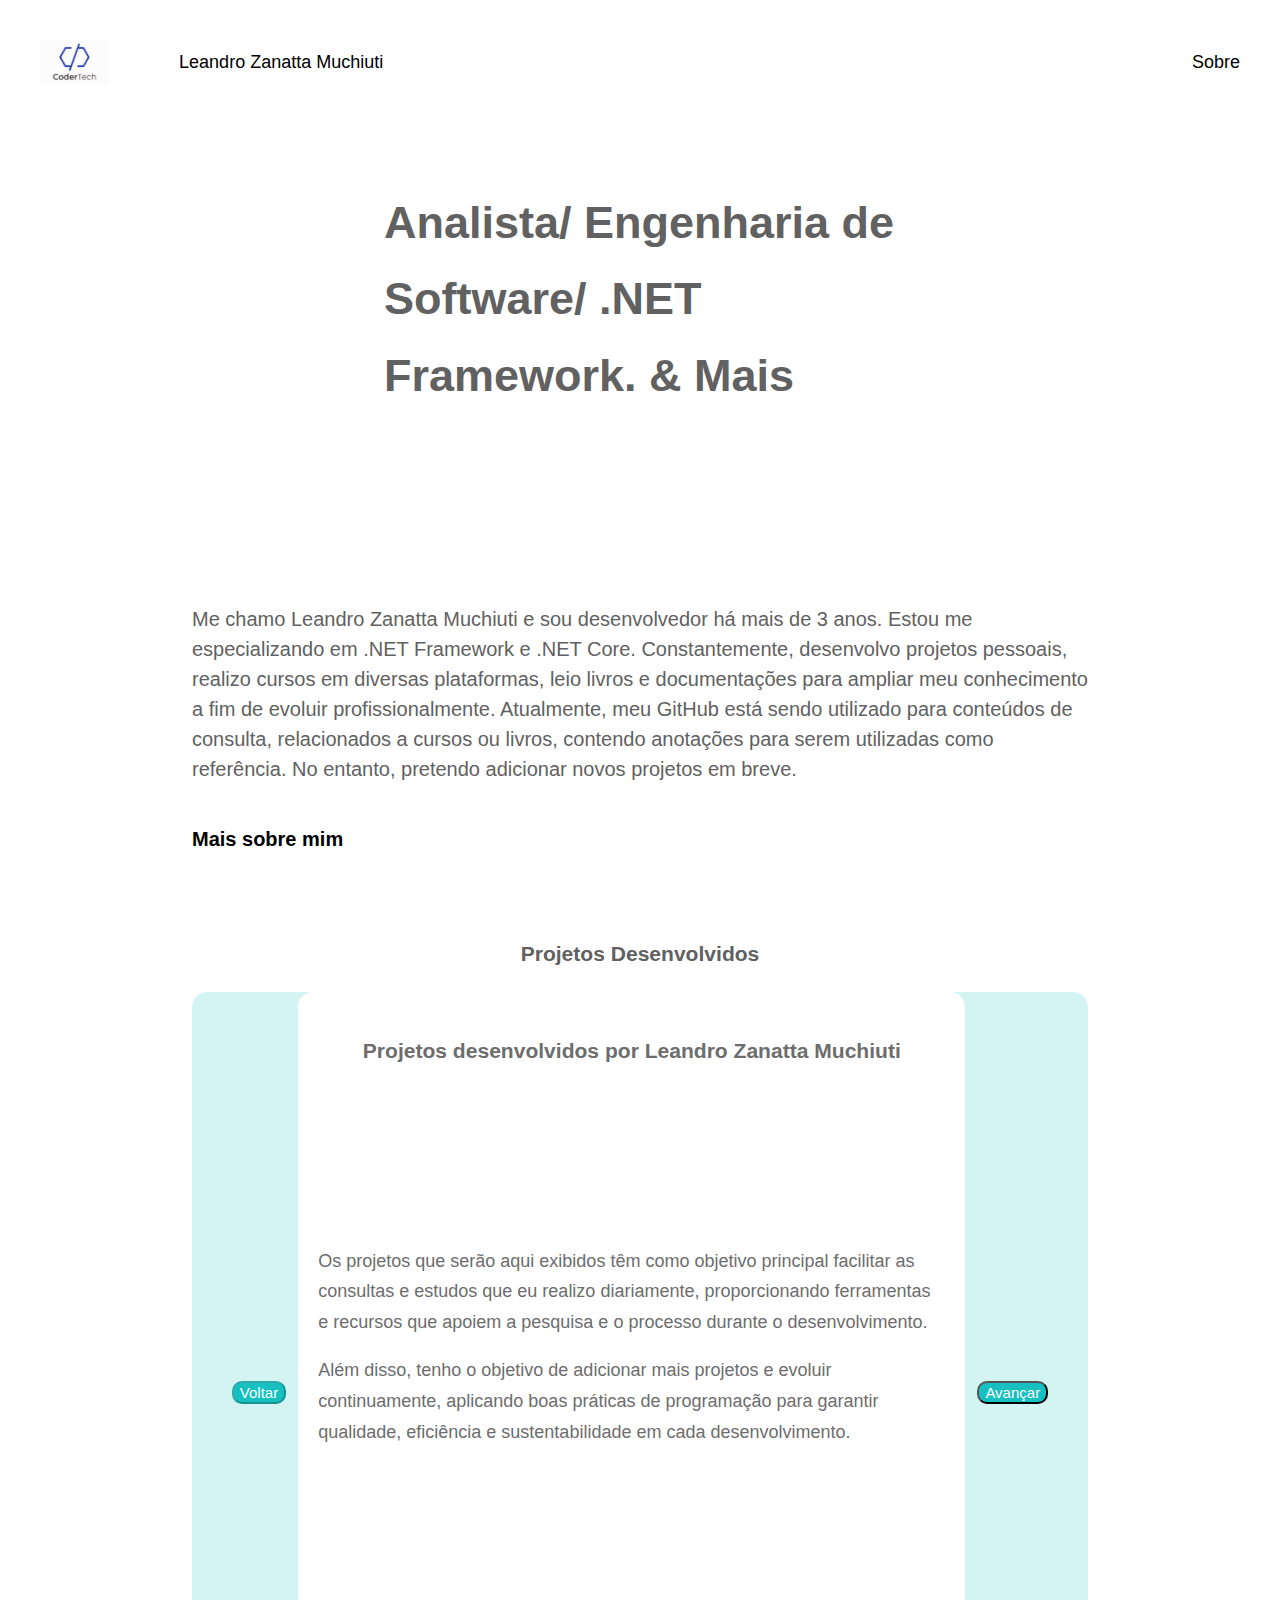
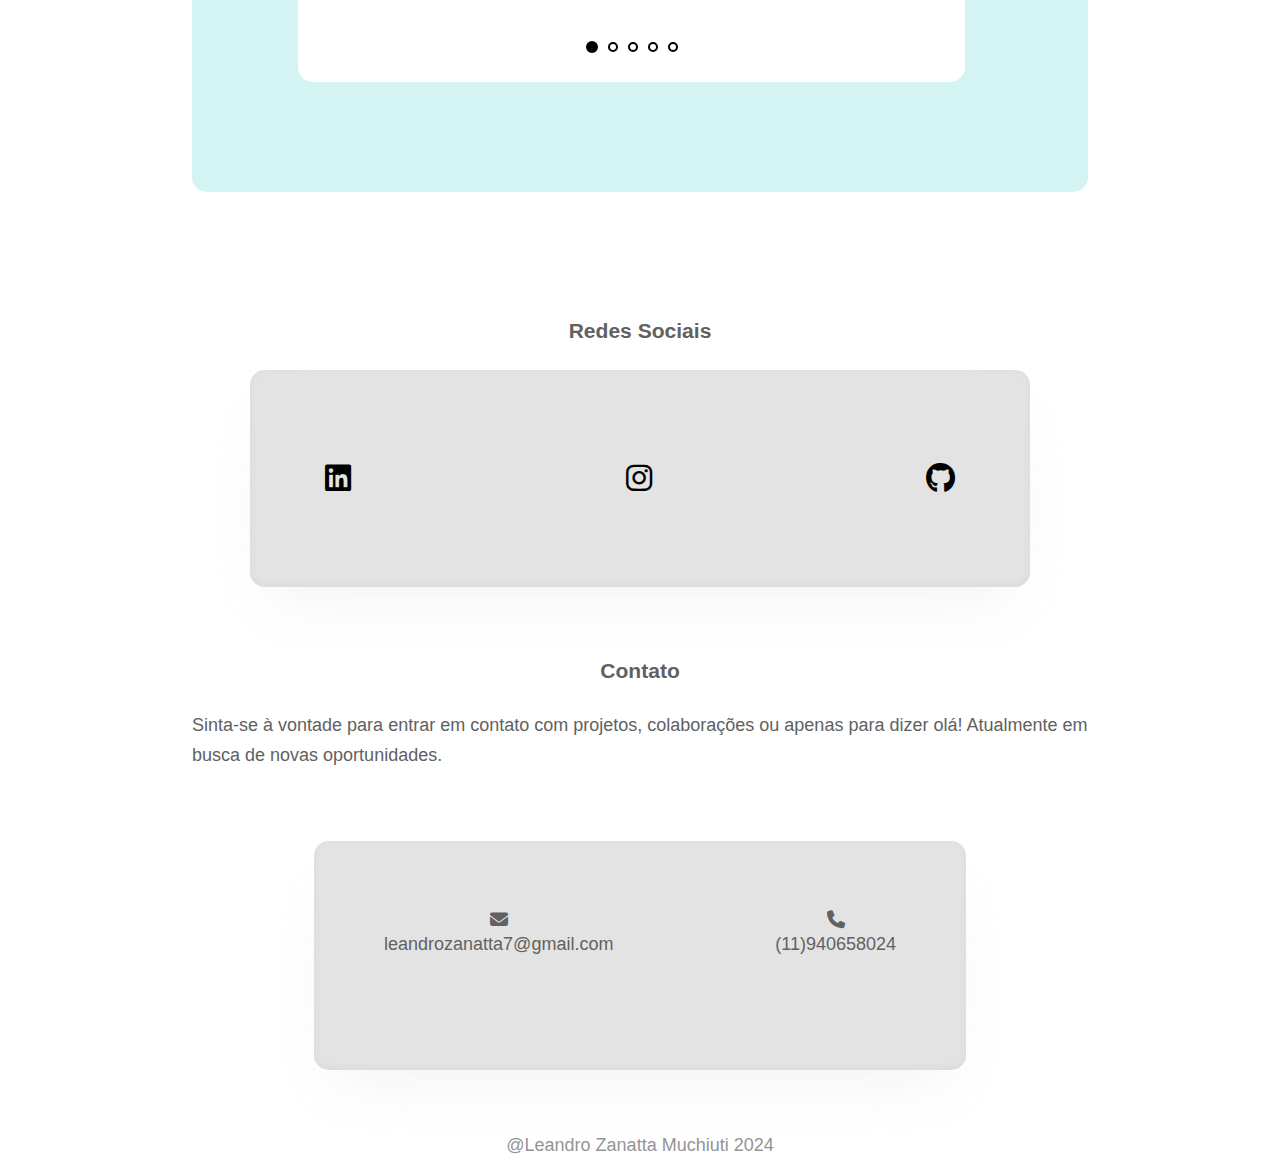
<file: index.html>
<!DOCTYPE html>
<html lang="en">
<head>
    <meta charset="UTF-8">
    <meta name="viewport" content="width=device-width, initial-scale=1.0">
    <link href="assets/css/style.css" rel="stylesheet">
    <!-- <link rel="stylesheet" href="https://cdnjs.cloudflare.com/ajax/libs/font-awesome/6.5.2/css/all.min.css"> -->
    <link rel="stylesheet" href="assets/css/all.min.css">
    <!-- <script src="https://code.jquery.com/jquery-3.7.1.min.js" integrity="sha256-/JqT3SQfawRcv/BIHPThkBvs0OEvtFFmqPF/lYI/Cxo=" crossorigin="anonymous"></script> -->
    <script src="scripts/jquery.min.js"></script>
    <title>Leandro Zanatta</title>
</head>
<body>
    <header class="header-itens">
        <div class="header-logo">
            <img src="assets/img/coder.png" alt="Logo">
            <a href="index.html">Leandro Zanatta Muchiuti</a>
        </div>
        <a href="sobre.html">Sobre</a>
        <div class="menu-drop">
            <button class="btn-drop" id="btn-drop">&#9776;</button>
            <div class="dropdown-content">  
                <a href="index.html">Inicio</a>
                <a href="sobre.html">Sobre</a>
            </div>
        </div>
    </header>
    <main class="main-content">
        <h1>Analista/ Engenharia de Software/ .NET Framework. & Mais</h1>
        <section class="intro-sobre">
            Me chamo Leandro Zanatta Muchiuti e sou desenvolvedor há mais de 3 anos. Estou me especializando em .NET Framework e .NET Core. 
            Constantemente, desenvolvo projetos pessoais, realizo cursos em diversas plataformas, leio livros e documentações para ampliar meu conhecimento a fim 
            de evoluir profissionalmente. Atualmente, meu GitHub está sendo utilizado para conteúdos de consulta, relacionados a cursos ou livros, 
            contendo anotações para serem utilizadas como referência. No entanto, pretendo adicionar novos projetos em breve.
            <p></p>
            <strong><a href="sobre.html">Mais sobre mim</a></strong>
        </section>
        <h3>Projetos Desenvolvidos</h3>
        <section class="container-projetos">
            <article class="projeto-item projeto-ativo">
                    <h3>Projetos desenvolvidos por Leandro Zanatta Muchiuti</h3>
                    <span>
                        <p>
                        Os projetos que serão aqui exibidos têm como objetivo principal facilitar as consultas e estudos que eu realizo diariamente, proporcionando ferramentas 
                        e recursos que apoiem a pesquisa e o processo durante o desenvolvimento.
                        <p>
                        Além disso, tenho o objetivo de adicionar mais projetos e evoluir continuamente, aplicando boas práticas de programação para garantir qualidade, 
                        eficiência e sustentabilidade em cada desenvolvimento.
                    </span>                             
            </article>
            <article class="projeto-item">
                <span>Projeto Api produtos</span>
                <a href="https://github.com/Lezanatta/Api-Produtos/tree/master" target="_blank"><img src="assets/img/api.png" alt="Projeto .NET"></a> 
                <span>
                    Projeto relacionado a uma Api, que basicamente é um CRUD feito em .NET.
                    O projeto foi feito para estudo e não contém o front-end.
                </span>          
            </article>
            <article class="projeto-item">
                <span>Projeto shopping</span>
                <a href="https://github.com/Lezanatta/GeekShopping-/tree/master" target="_blank"><img src="assets/img/shop.png" alt="Projeto .NET"></a> 
                <span>
                    Projeto que simula um shopping, contém alguns produtos que você pode alterar, excluir, cadastrar e consultar.
                    O projeto também contém integração com Identity Server com front-end, porém, não foi finalizado. Pretendo dar continuidade em breve.
                </span>            
            </article>
            <article class="projeto-item">
                <span>Projetos .NET Framework</span>                
                <a href="https://github.com/Lezanatta/Projetos-.NET" target="_blank"><img src="assets/img/microsoft.png" alt="Projeto .NET"></a>
                <span>
                    Aqui, se trata de um repositório com alguns projetos feito em .NET Framework para estudo. São APIs que foram desenvolvidas com objetivo
                    de adicionar um crud como funcionalidade.
                </span>
            </article>
            <article class="projeto-item">
                <span>Curso Html e projetos utilizando HTML/CSS</span>
                <a href="https://github.com/Lezanatta/Curso-HTML5" target="_blank"> <img src="assets/img/coding.jpg" alt="Projeto .NET"></a>   
                <span>
                    Esse projeto, foi desenvolvido a partir de um curso realizado na Udemy. Contém alguns projetos feitos utilizando HTML|CSS e também 
                    exercicios resolvidos com objetivo de serem consultados futuramente.
                </span>            
            </article>
            <div class="navigation-buttons">
                <button id="voltar" value="0" class="prev go" disabled>Voltar</button>
            </div>
            <div class="navigation-buttons">
                <button id="avancar" value="1" class="next go">Avançar</button>
            </div>
        </section>
        <h3>Redes Sociais</h3>
        <section class="social-itens">
            <ul class="list-social">
                <li><a href="https://www.linkedin.com/in/leandro-zanatta-464b84165/" target="_blank"><i class="fa-brands fa-linkedin"></i></a></li>
                <li><a href="https://www.instagram.com/leandrozanatta_/" target="_blank"><i class="fa-brands fa-instagram"></i></a></li>
                <li><a href="https://github.com/Lezanatta" target="_blank"><i class="fa-brands fa-github"></i></a></li>
            </ul>
        </section>
        <h3>Contato</h3>
        <span style="width: 70%; margin-bottom: 30px; display: flex; justify-content: center;">
            Sinta-se à vontade para entrar em contato com projetos, colaborações ou apenas para dizer olá! Atualmente em busca de novas oportunidades.
        </span>
        <section class="contato-itens">
            <div class="contato-columns">
                <i class="fa-solid fa-envelope"></i>
                <span>leandrozanatta7@gmail.com</span>
            </div>
            <div class="contato-columns">
                <i class="fa-solid fa-phone"></i>
                <span>(11)940658024</span>
            </div>
        </section>
    </main>

    <footer class="content-footer">
        @Leandro Zanatta Muchiuti 2024
    </footer>
</body>
<script src="scripts/scripts.js"></script>
</html>
</file>
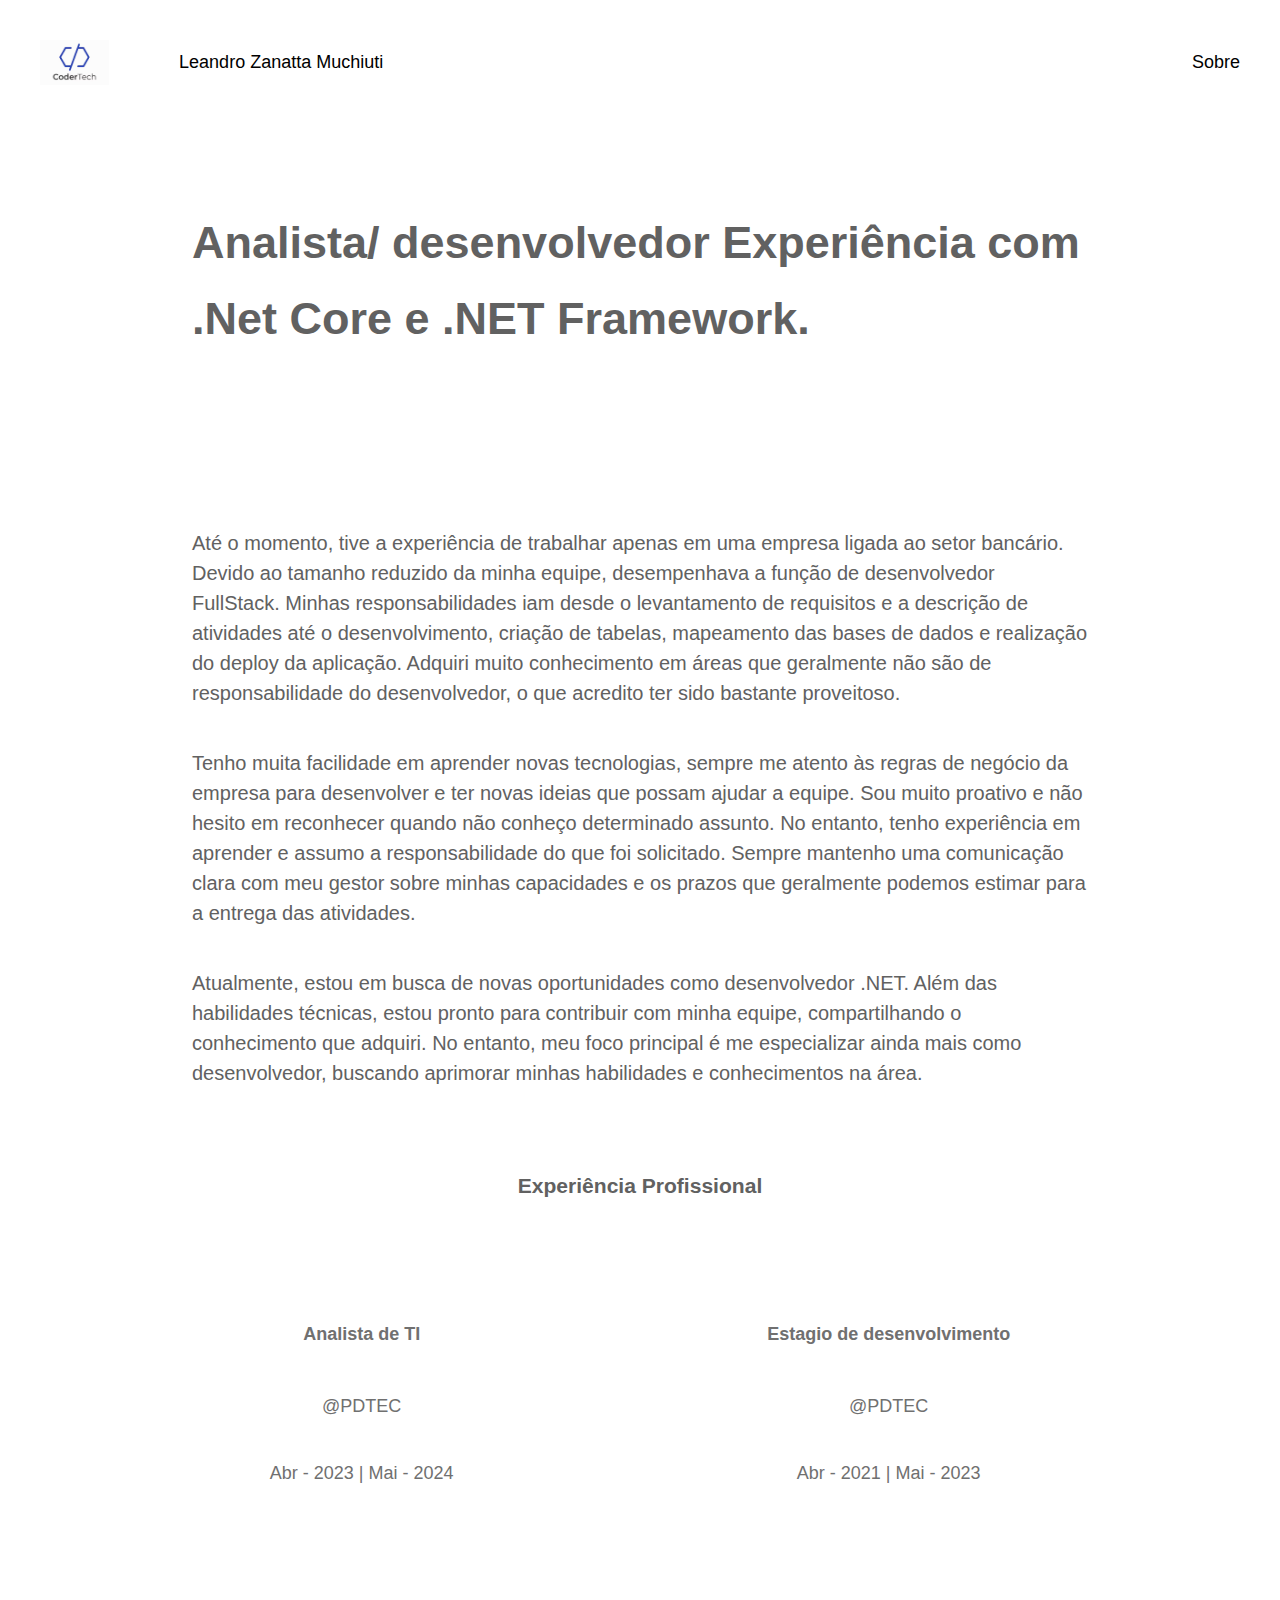
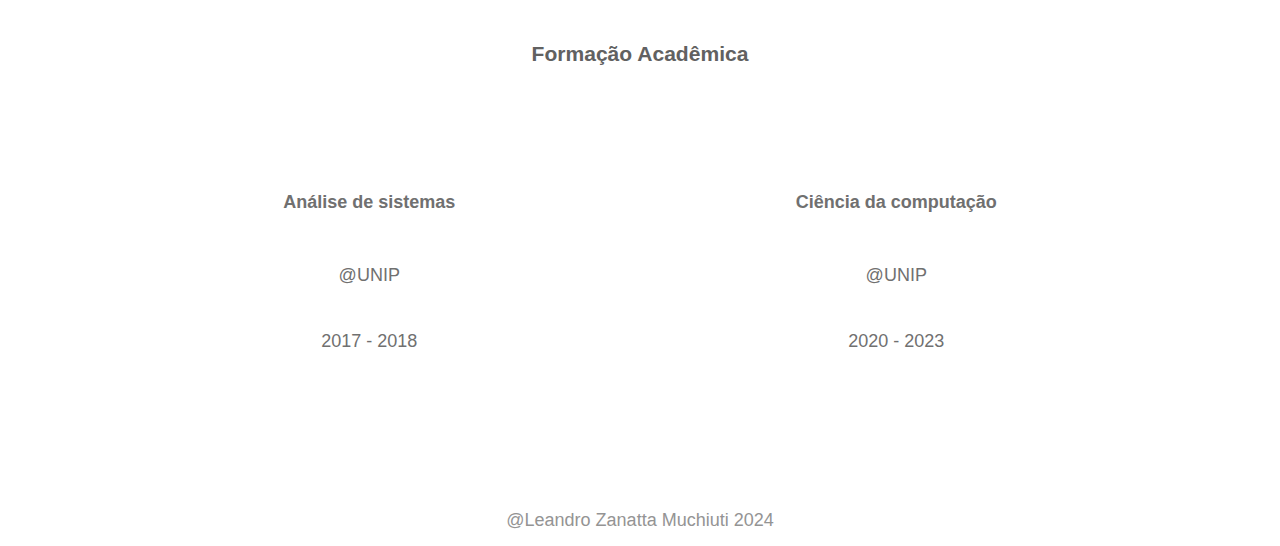
<file: sobre.html>
<!DOCTYPE html>
<html lang="en">
<head>
    <meta charset="UTF-8">
    <meta name="viewport" content="width=device-width, initial-scale=1.0">
    <link href="assets/css/style.css" rel="stylesheet">
    <link href="assets/css/sobre.css" rel="stylesheet">
    <script src="scripts/jquery.min.js"></script>
    <link rel="stylesheet" href="assets/css/all.min.css">
    <title>Leandro Zanatta</title>
</head>
<body>
    <header class="header-itens">
        <div class="header-logo">
            <img src="assets/img/coder.png" alt="Logo">
            <a href="index.html">Leandro Zanatta Muchiuti</a>
        </div>
        <a href="sobre.html">Sobre</a>
        <div class="menu-drop">
            <button class="btn-drop" id="btn-drop">&#9776;</button>
            <div class="dropdown-content">  
                <a href="index.html">Inicio</a>
                <a href="sobre.html">Sobre</a>
            </div>
        </div>
    </header>
    <main class="main-content">
        <div class="intro-sobre">
            <h1>
                Analista/ desenvolvedor Experiência com .Net Core e .NET Framework.
            </h1>
            <p></p>
                Até o momento, tive a experiência de trabalhar apenas em uma empresa ligada ao setor bancário. Devido ao tamanho reduzido da minha equipe, 
                desempenhava a função de desenvolvedor FullStack. Minhas responsabilidades iam desde o levantamento de requisitos e a descrição de atividades 
                até o desenvolvimento, criação de tabelas, mapeamento das bases de dados e realização do deploy da aplicação. Adquiri muito conhecimento em áreas 
                que geralmente não são de responsabilidade do desenvolvedor, o que acredito ter sido bastante proveitoso.
            <p></p>
                Tenho muita facilidade em aprender novas tecnologias, sempre me atento às regras de negócio da empresa para desenvolver e ter novas ideias que possam ajudar a equipe. 
                Sou muito proativo e não hesito em reconhecer quando não conheço determinado assunto. No entanto, tenho experiência em aprender e assumo a responsabilidade do que foi 
                solicitado. Sempre mantenho uma comunicação clara com meu gestor sobre minhas capacidades e os prazos que geralmente podemos estimar para a entrega das atividades.
            <p></p>
                Atualmente, estou em busca de novas oportunidades como desenvolvedor .NET. Além das habilidades técnicas, estou pronto para contribuir com minha equipe, 
                compartilhando o conhecimento que adquiri. No entanto, meu foco principal é me especializar ainda mais como desenvolvedor, buscando aprimorar 
                minhas habilidades e conhecimentos na área.
        </div>

        <h3>Experiência Profissional</h3>

        <div class="info-div">
            <article class="art-info">
                <h4>Analista de TI</h4>
                <p>
                    @PDTEC
                <p>
                    Abr - 2023 | Mai - 2024                  
            </article>
            <article class="art-info">
                <h4>Estagio de desenvolvimento</h4>
                <p>
                    @PDTEC
                <p>
                    Abr - 2021 | Mai - 2023
            </article>
        </div>

        <h3>Formação Acadêmica</h3>

        <div class="info-div">
            <article class="art-info">
                <h4>Análise de sistemas</h4>
                <p>
                    @UNIP
                <p>
                    2017 - 2018
            </article>
            <article class="art-info">
                <h4>Ciência da computação</h4>
                <p>
                    @UNIP
                <p>
                    2020 - 2023
            </article>
        </div>

    </main>
    <footer class="content-footer">
        @Leandro Zanatta Muchiuti 2024
    </footer>
</body>
<script src="scripts/scripts.js"></script>
</html>
</file>
<file: assets/css/style.css>
body{
    font-family: 'Open Sans', Arial, Helvetica, sans-serif;
    color: rgb(97, 97, 97);
    line-height: 1.7;
    padding: 0;
    margin: 0;
}

h1{
    display: flex;
    justify-content: center;
    align-items: center;
}

.header-itens{
    display: flex;
    align-items: center;
    margin: 0 60px;
    margin: 0;
}

.main-content{
    display: flex;
    flex-direction: column;
    justify-content: center;
    align-items: center;
}

.intro-sobre{
    width: 70%;
    margin: 60px 0px;
    line-height: 30px;
    color: rgb(97, 97, 97);
    display: flex;
    flex-direction: column;
    font-size: 20px; 
}

.container-projetos{
    display: flex;
    justify-content: center;
    border-radius: 15px;
    background-color: rgba(159, 230, 230, 0.445);
    margin-bottom: 100px;
}

.projeto-item{
    padding: 20px;
    display: none;
    flex-direction: column;
    align-items: center;
    border-radius: 15px;
}

.projeto-ativo{       
    display: flex;
    background-color: rgb(255, 255, 255);
    color: rgb(109, 109, 109);
}

.social-itens{
    background-color: rgb(228, 227, 227);
    display: flex;
    justify-content: space-between;
    border-radius: 15px;
    box-shadow: rgba(255, 255, 255, 0.25) 0px 50px 100px -20px, rgba(190, 190, 190, 0.3) 0px 30px 60px -30px, rgba(201, 201, 201, 0.35) 0px -2px 6px 0px inset;
    margin-bottom: 45px;
    padding: 70px;
    width: 50%;
}

.container-circulos{
    width: 50%;
    height: 30px;
    display: flex;
    justify-content: center;
    align-items: center;
    gap: 10px;
    margin-top: 30px;
}

.circulo-projetos{
    width: 6px;
    height: 6px;
    border-radius: 50%;
    border: 2px solid black;
    background-color: rgb(255, 255, 255);  
}

.next, .prev{
    font-size: 15px;
    margin: 0px 12px;
    border-radius: 10px;
    cursor: pointer;
    color: rgb(90, 90, 90);
}

.view-circulo{
    background-color: black;
    border: 3px solid rgb(0, 0, 0);
}

.intro-sobre a:hover{
    text-decoration: 2.5px underline;
} 

.intro-sobre a{
    text-decoration: none;
    color: black;
}

.header-logo{
    display: flex;
    align-items: center;
    margin-right: 40px;
}

.header-logo img{
    min-width: 2vh;
    max-height:5vh;
    width: auto;
    height: auto;
    margin-right: 70px;
}

li a i:hover{
    text-decoration: 2.5px underline;
}

.list-social li a:hover{
    text-decoration: 2.5px underline;
}

.contato-itens{
    margin-top: 40px;
    background-color: rgb(228, 227, 227);
    display: flex;
    border-radius: 15px;
    box-shadow: rgba(255, 255, 255, 0.25) 0px 50px 100px -20px, rgba(190, 190, 190, 0.3) 0px 30px 60px -30px, rgba(201, 201, 201, 0.35) 0px -2px 6px 0px inset;
}

.contato-columns{
    margin-bottom: 40px;
    display: flex;
    flex-direction: column;
    justify-content: center;
    align-items: center;
}

.content-footer{
    color: rgb(148, 148, 148);
    display: flex;
    justify-content: center;
    width: 100%;
    margin: 60px 0 10px 0;
}

.navigation-buttons button{
    background-color: rgb(22, 192, 192);
    color: white;
}

.menu-btn {
    cursor: pointer;
}

.header-itens a{
    color: rgb(0, 0, 0);
    text-decoration: none;
    transition: all 1s;
}

.header-itens a:hover{
    text-decoration: 2.5px underline;
}

@media screen and (min-width: 980px) {
    body{
        font-size: 18px;
    }

    h1{
        font-size: 45px;
        margin-top: 60px;
        width: 40%;
        margin-bottom: 130px;
    }

    li i{
        font-size: 30px;
        transition: all 1s;
        padding: 5px;
    }

    .header-itens{
        justify-content: space-between;
        padding: 40px;
    }

    .container-projetos{
        width: 70%;
        height: 800px;
    }

    .projeto-item{
        order: 1;
        justify-content: space-between;
    }

    .projeto-ativo{
        width: 70%;
        height: 650px;
    }

    .projeto-item img{  
        object-fit: cover;
        border-radius: 20%;
        max-width: 23vh;
        margin: 30px 0px; 
        background-color: black;
    }

    
    .list-social{
        padding: 0;
        width: 100%;
        display: flex;
        justify-content: space-between;
    }
    
    .list-social li{
        list-style: none;
        display: inline-block;
    }
    
    .list-social li a{
        text-decoration: none;
        color: black;
        transition: all 1s;
    }

    .contato-itens{
        justify-content: space-between;
        width: 40%;
        padding: 70px;
    }
    
    .menu-drop {
        display: none;
    }

    .navigation-buttons{
        height: 100%;
        display: flex;
        align-items: center;
    }

    .navigation-buttons:first-of-type {
        order: 0;
    }
    
    .navigation-buttons:last-of-type {
        order: 2; 
    }
}

@media screen and (max-width: 980px) {
    body{
        font-size: 14px;
    }

    h1{
        font-size: 30px;
        margin-top: 30px;
        width: 70%;
        margin-bottom: 20px;
    }

    .header-itens{
        justify-content: space-around;
        padding: 15px;
    }

    .header-logo a, .header-logo + a{
        display: none;
    }
 
    .container-projetos{
        flex-direction: column-reverse;
        align-items: center;
        width: 100%;
    }

    .projeto-item{
        justify-content: center;
    }

    .projeto-ativo{       
        width: 85%;
    }

    .projeto-item img{  
        object-fit: cover;
        border-radius: 20%;
        max-width: 9vh;
        margin: 30px 0px; 
        background-color: black;
    }

    .list-social{
        padding: 0;
        width: 100%;
        display: flex;
        justify-content: space-between;
    }

    .list-social li{
        list-style: none;
        display: inline-block;
    }
    
    .list-social li a{
        text-decoration: none;
        color: black;
        transition: all 1s;
    }

    .contato-itens{
        flex-direction: column;
        width: 70%;
        padding: 20px;
    }

    .contato-itens .contato-columns:first-child{
        margin-top: 40px;
    }

    .menu-drop {
        position: relative;
        display: block;
        font-size: 20px;
    }

    .dropdown-content{
        display: none;
        flex-direction: column;
        position: absolute;
        background-color: #c9cccc;
        border-radius: 9px;
        min-width: 80px;
        box-shadow: 0px 8px 16px 0px rgba(0,0,0,0.2);

    }

    .btn-drop{
        color: black;
        font-size: 18px;
        background-color: rgb(205, 205, 206);
    }

    .show {
        display: flex;
    }

    .navigation-buttons:first-of-type {
        display: inline-block;
        margin: 10px;
    }

    .navigation-buttons:last-of-type {
        display: inline-block;
        margin: 10px;
    }
}
</file>
<file: assets/css/sobre.css>
h1{
    width: 100%;
    line-height: 1.7em;
}

h3{
    margin-top: 60px;
}

.intro-sobre{
    display: flex;
    align-items: flex-start;
    margin: 20px 0px;
}

.info-div{
    display: flex;
    justify-content: space-around;
    width: 80%;
    margin: 70px 0px;
    color: rgb(112, 112, 112);
    gap: 30px;
}

.art-info{
    display: flex;
    flex-direction: column;
    align-items: center;
}

@media screen and (max-width: 490px) {
    .info-div{
        margin-top: 30px;
        display: flex;
        flex-direction: column;
        width: 60%;
    }
}
</file>
